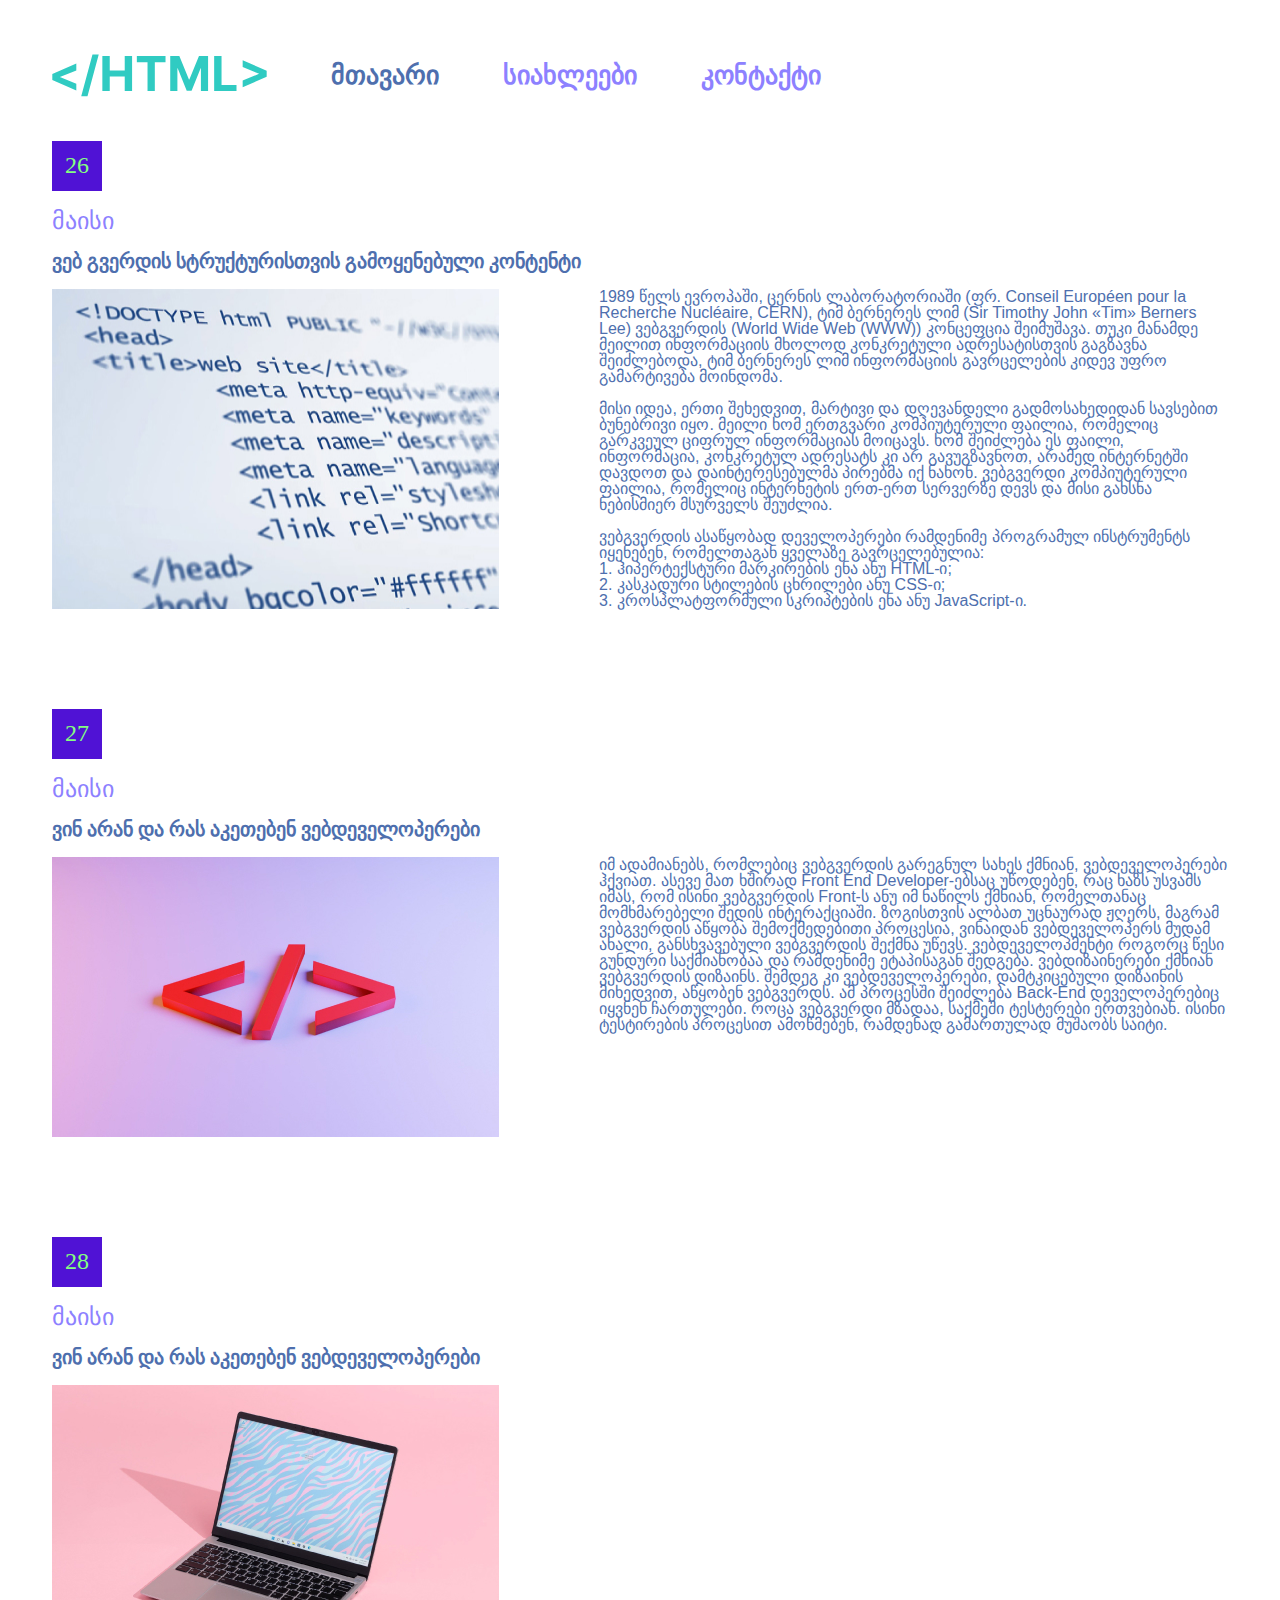
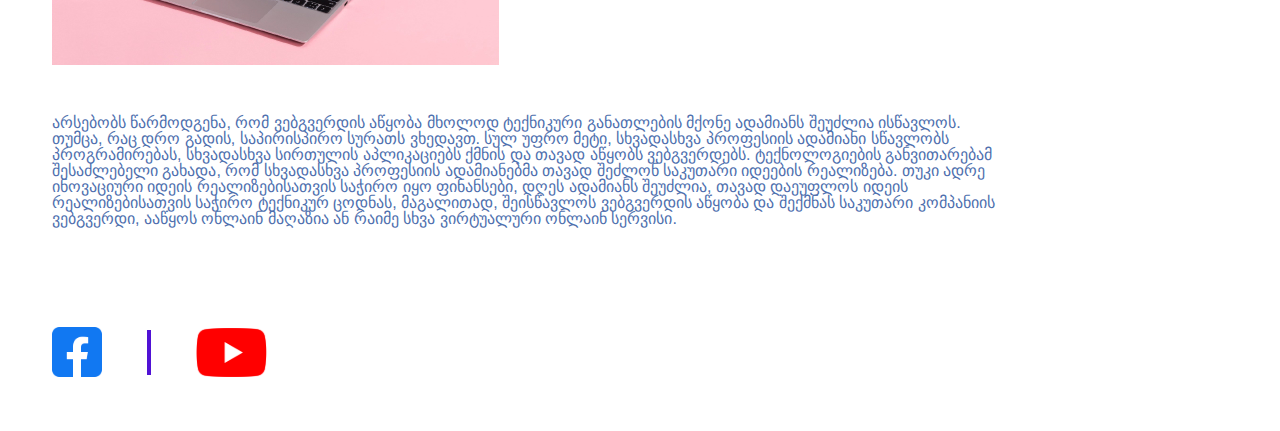
<file: index.html>
<!DOCTYPE html>
<html>
  <head>
    <title>მთავარი</title>

    <!-- ქართული font-ები -->
    <link
      rel="stylesheet"
      href="https://cdn.web-fonts.ge/fonts/bpg-square/css/bpg-square.min.css"
    />
    <link
      rel="stylesheet"
      href="https://cdn.web-fonts.ge/fonts/bpg-nostalgia/css/bpg-nostalgia.min.css"
    />

    <link rel="stylesheet" type="text/css" href="styles/reset.css" />
    <link rel="stylesheet" type="text/css" href="styles/style.css" />
  </head>
  <body>
    <header>
      <img src="images/logo.svg" />

      <nav>
        <ul>
          <li><a class="active" href="./index.html">მთავარი</a></li>
          <li><a href="./pages/news.html">სიახლეები</a></li>
          <li><a href="./pages/contact.html">კონტაქტი</a></li>
        </ul>
      </nav>
    </header>

    <section class="infoSection">
      <div class="day">26</div>
      <h2>მაისი</h2>
      <h3>ვებ გვერდის სტრუქტურისთვის გამოყენებული კონტენტი</h3>

      <div class="mainInfo">
        <img src="./images/banner1.jpg" />
        <div class="first">
          <p>
            1989 წელს ევროპაში, ცერნის ლაბორატორიაში (ფრ. Conseil Européen pour
            la Recherche Nucléaire, CERN), ტიმ ბერნერეს ლიმ (Sir Timothy John
            «Tim» Berners Lee) ვებგვერდის (World Wide Web (WWW)) კონცეფცია
            შეიმუშავა. თუკი მანამდე მეილით ინფორმაციის მხოლოდ კონკრეტული
            ადრესატისთვის გაგზავნა შეიძლებოდა, ტიმ ბერნერეს ლიმ ინფორმაციის
            გავრცელების კიდევ უფრო გამარტივება მოინდომა.
          </p>
          <br />
          <p>
            მისი იდეა, ერთი შეხედვით, მარტივი და დღევანდელი გადმოსახედიდან
            სავსებით ბუნებრივი იყო. მეილი ხომ ერთგვარი კომპიუტერული ფაილია,
            რომელიც გარკვეულ ციფრულ ინფორმაციას მოიცავს. ხომ შეიძლება ეს ფაილი,
            ინფორმაცია, კონკრეტულ ადრესატს კი არ გავუგზავნოთ, არამედ ინტერნეტში
            დავდოთ და დაინტერესებულმა პირებმა იქ ნახონ. ვებგვერდი კომპიუტერული
            ფაილია, რომელიც ინტერნეტის ერთ-ერთ სერვერზე დევს და მისი გახსნა
            ნებისმიერ მსურველს შეუძლია.
          </p>
          <br />
          <p>
            ვებგვერდის ასაწყობად დეველოპერები რამდენიმე პროგრამულ ინსტრუმენტს
            იყენებენ, რომელთაგან ყველაზე გავრცელებულია: <br />
            1. ჰიპერტექსტური მარკირების ენა ანუ HTML-ი; <br />
            2. კასკადური სტილების ცხრილები ანუ CSS-ი; <br />
            3. კროსპლატფორმული სკრიპტების ენა ანუ JavaScript-ი.
          </p>
        </div>
      </div>
    </section>

    <section class="infoSection">
      <div class="day">27</div>
      <h2>მაისი</h2>
      <h3>ვინ არან და რას აკეთებენ ვებდეველოპერები</h3>

      <div class="mainInfo">
        <img src="./images/banner2.jpg" />
        <div class="second">
          <p>
            იმ ადამიანებს, რომლებიც ვებგვერდის გარეგნულ სახეს ქმნიან,
            ვებდეველოპერები ჰქვიათ. ასევე მათ ხშირად Front End Developer-ებსაც
            უწოდებენ, რაც ხაზს უსვამს იმას, რომ ისინი ვებგვერდის Front-ს ანუ იმ
            ნაწილს ქმნიან, რომელთანაც მომხმარებელი შედის ინტერაქციაში. ზოგისთვის
            ალბათ უცნაურად ჟღერს, მაგრამ ვებგვერდის აწყობა შემოქმედებითი
            პროცესია, ვინაიდან ვებდეველოპერს მუდამ ახალი, განსხვავებული
            ვებგვერდის შექმნა უწევს. ვებდეველოპმენტი როგორც წესი გუნდური
            საქმიანობაა და რამდენიმე ეტაპისაგან შედგება. ვებდიზაინერები ქმნიან
            ვებგვერდის დიზაინს. შემდეგ კი ვებდეველოპერები, დამტკიცებული დიზაინის
            მიხედვით, აწყობენ ვებგვერდს. ამ პროცესში შეიძლება Back-End
            დეველოპერებიც იყვნენ ჩართულები. როცა ვებგვერდი მზადაა, საქმეში
            ტესტერები ერთვებიან. ისინი ტესტირების პროცესით ამოწმებენ, რამდენად
            გამართულად მუშაობს საიტი.
          </p>
        </div>
      </div>
    </section>

    <section class="infoSection">
      <div class="day">28</div>
      <h2>მაისი</h2>
      <h3>ვინ არან და რას აკეთებენ ვებდეველოპერები</h3>

      <div class="blocked">
        <img src="./images/banner3.jpg" />
        <div class="lastinfo third">
          <p>
            არსებობს წარმოდგენა, რომ ვებგვერდის აწყობა მხოლოდ ტექნიკური
            განათლების მქონე ადამიანს შეუძლია ისწავლოს. თუმცა, რაც დრო გადის,
            საპირისპირო სურათს ვხედავთ. სულ უფრო მეტი, სხვადასხვა პროფესიის
            ადამიანი სწავლობს პროგრამირებას, სხვადასხვა სირთულის აპლიკაციებს
            ქმნის და თავად აწყობს ვებგვერდებს. ტექნოლოგიების განვითარებამ
            შესაძლებელი გახადა, რომ სხვადასხვა პროფესიის ადამიანებმა თავად
            შეძლონ საკუთარი იდეების რეალიზება. თუკი ადრე ინოვაციური იდეის
            რეალიზებისათვის საჭირო იყო ფინანსები, დღეს ადამიანს შეუძლია, თავად
            დაეუფლოს იდეის რეალიზებისათვის საჭირო ტექნიკურ ცოდნას, მაგალითად,
            შეისწავლოს ვებგვერდის აწყობა და შექმნას საკუთარი კომპანიის
            ვებგვერდი, ააწყოს ონლაინ მაღაზია ან რაიმე სხვა ვირტუალური ონლაინ
            სერვისი.
          </p>
        </div>
      </div>
    </section>

    <footer>
      <img src="images/fb.svg" />
      <div class="line"></div>
      <img src="images/youtube.svg" />
    </footer>
  </body>
</html>
</file>
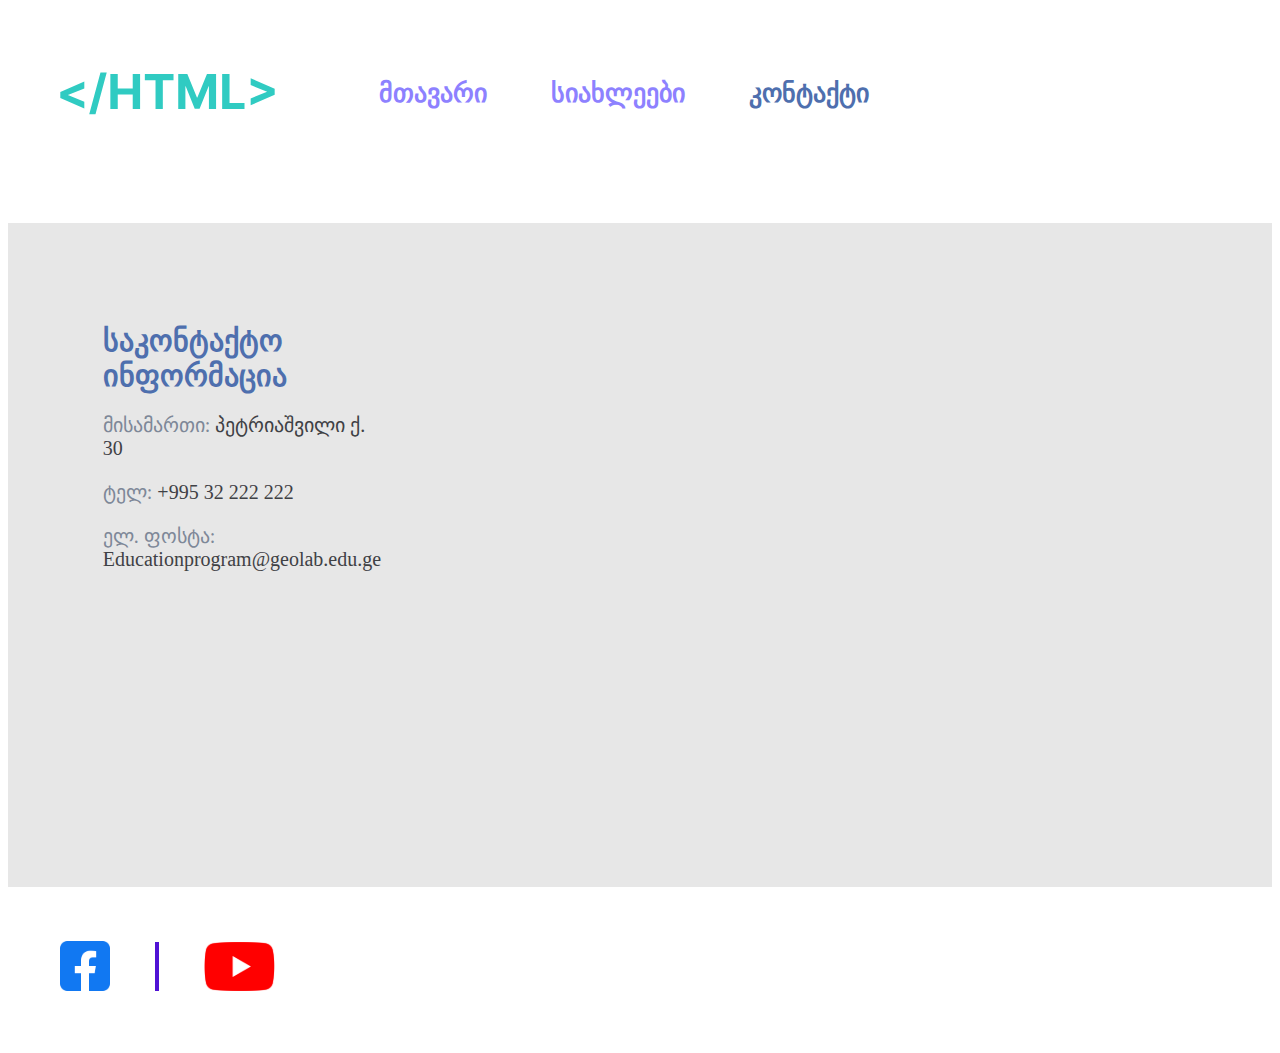
<file: pages/contact.html>
<!DOCTYPE html>
<html>
  <head>
    <title>კონტაქტი</title>
    <link rel="stylesheet" type="text/css" href="../styles/style.css" />
  </head>
  <body class="contactsBody">
    <header class="contactsHeader">
      <img class="logo" src="../images/logo.svg" />

      <nav>
        <ul>
          <li><a href="../index.html">მთავარი</a></li>
          <li><a href="./news.html">სიახლეები</a></li>
          <li><a href="./contacts.html" class="active">კონტაქტი</a></li>
        </ul>
      </nav>
    </header>

    <main class="cotactPage">
      <section class="frame">
        <div class="contacts">
          <h1>საკონტაქტო ინფორმაცია</h1>
          <p>მისამართი: <span>პეტრიაშვილი ქ. 30</span></p>
          <p>ტელ: <span>+995 32 222 222</span></p>
          <p>ელ. ფოსტა: <span>Educationprogram@geolab.edu.ge</span></p>
        </div>
        <div class="map">
          <iframe
            src="https://www.google.com/maps/embed?pb=!1m18!1m12!1m3!1d2978.118381566674!2d44.78205877555163!3d41.717964275426!2m3!1f0!2f0!3f0!3m2!1i1024!2i768!4f13.1!3m3!1m2!1s0x404472d4fa5b02d7%3A0xced15c2c7992ceb5!2sGeoLab!5e0!3m2!1sru!2sge!4v1712778487255!5m2!1sru!2sge"
            width="900"
            height="500"
            style="border: 0"
            allowfullscreen=""
            loading="lazy"
            referrerpolicy="no-referrer-when-downgrade"
          ></iframe>
        </div>
      </section>
    </main>

    <footer class="contactsHeader">
      <img src="../images/fb.svg" />
      <div class="line"></div>
      <img src="../images/youtube.svg" />
    </footer>
  </body>
</html>
</file>
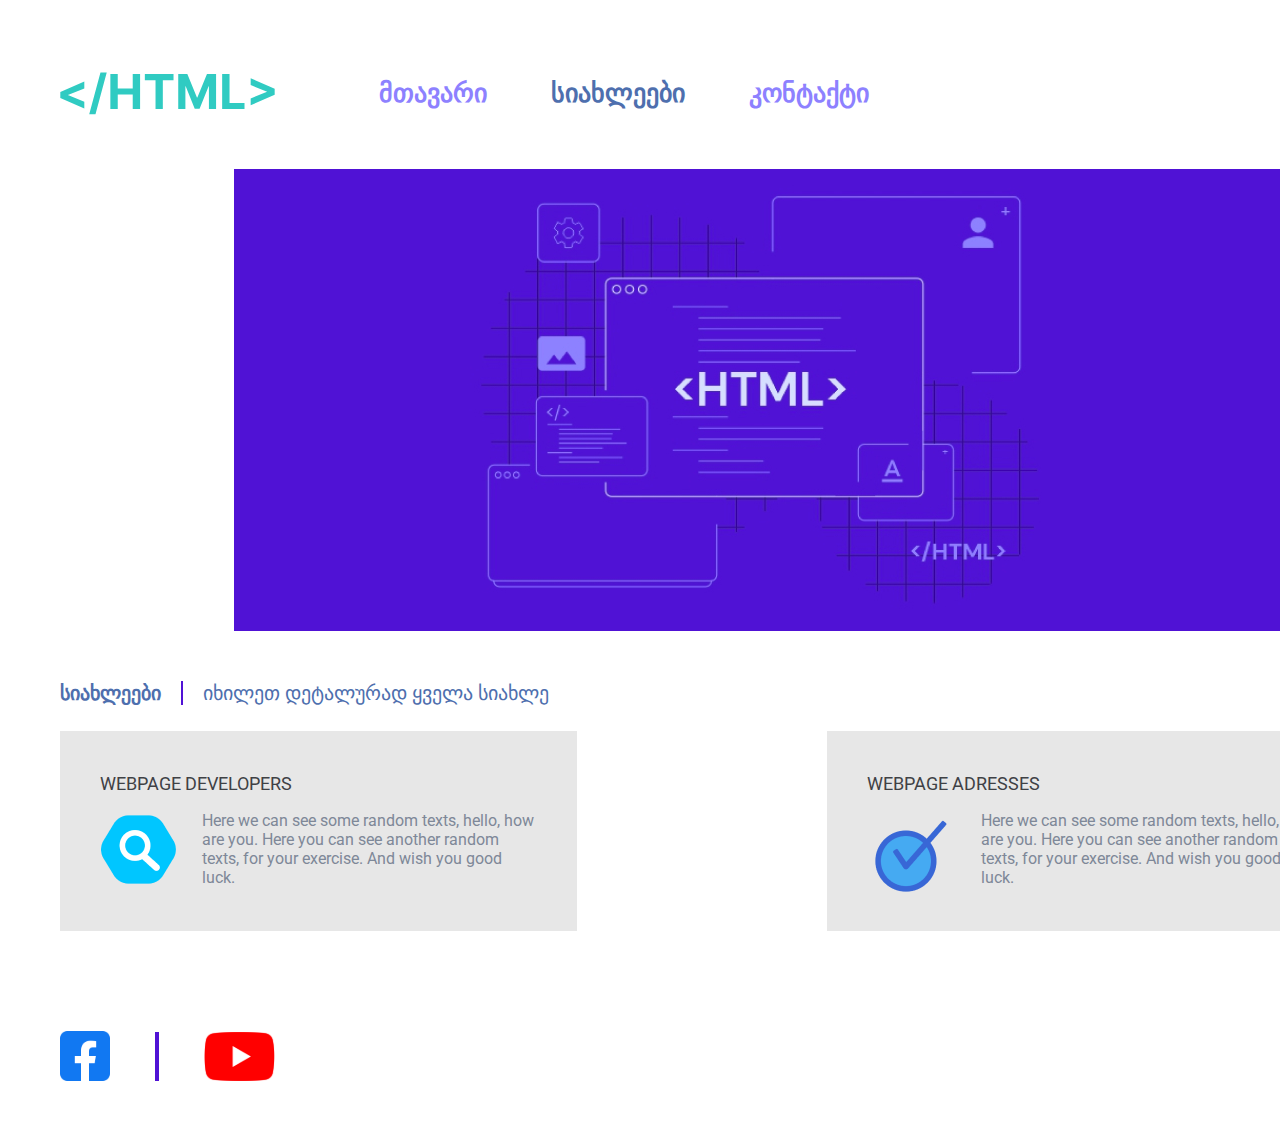
<file: pages/news.html>
<!DOCTYPE html>
<html>
  <head>
    <title>სიახლეები</title>

    <!-- ინგლისური font-ი -->
    <link rel="preconnect" href="https://fonts.googleapis.com" />
    <link rel="preconnect" href="https://fonts.gstatic.com" crossorigin />
    <link
      href="https://fonts.googleapis.com/css2?family=Roboto&display=swap"
      rel="stylesheet"
    />

    <link rel="stylesheet" type="text/css" href="../styles/style.css" />
  </head>
  <body>
    <header>
      <img class="logo" src="../images/logo.svg" />

      <nav>
        <ul>
          <li><a href="../index.html">მთავარი</a></li>
          <li><a href="../pages/news.html" class="active">სიახლეები</a></li>
          <li><a href="../pages/contact.html">კონტაქტი</a></li>
        </ul>
      </nav>
    </header>

    <section class="banner">
      <img src="../images/HTML.jpg" />
    </section>

    <section class="news">
      <p class="new">სიახლეები</p>
      <p class="details">იხილეთ დეტალურად ყველა სიახლე</p>
    </section>

    <section class="info cards">
      <div class="left">
        <div class="box">
          <p>WEBPAGE DEVELOPERS</p>
          <section>
            <div>
              <img src="../images/search.png" alt="" />
            </div>
            <span>
              Here we can see some random texts, hello, how are you. Here you
              can see another random texts, for your exercise. And wish you good
              luck.
            </span>
          </section>
        </div>
      </div>
      <div class="right">
        <div class="box">
          <p>WEBPAGE ADRESSES</p>
          <section>
            <div>
              <img src="../images/accept.png" alt="" />
            </div>
            <span>
              Here we can see some random texts, hello, how are you. Here you
              can see another random texts, for your exercise. And wish you good
              luck.
            </span>
          </section>
        </div>
      </div>
    </section>
    <footer>
      <img src="../images/fb.svg" />
      <div class="line"></div>
      <img src="../images/youtube.svg" />
    </footer>
  </body>
</html>
</file>
<file: styles/style.css>
/* font-ები */
.first {
	font-family: "BPG Square", sans-serif;
}

.second {
	font-family: "BPG Square", sans-serif;
}

.third {
	font-family: "BPG Nostalgia", sans-serif;
}

.cards {
	font-family: "Roboto", sans-serif;

}

/* მთავარი გვედის სტილები */
body {
	padding: 54px 52px;
}

header {
	margin-bottom: 44px;
}

img {
	vertical-align: middle;
}

nav {
	display: inline-block;
	vertical-align: middle;
}

ul {
	display: inline-block;
}

li {
	display: inline-block;
	margin-left: 60px;
}

a {
	font-size: 26px;
	font-weight: 700;
	color: #8D81FF;
}

.active {
	color: #4E6FAE;
}

.day {
	width: 50px;
	height: 50px;
	background-color: #5012D5;
	color: #84FF81;
	font-size: 24px;
	font-weight: 400;
	text-align: center;
	padding-top: 12px;
	margin-bottom: 18px;
}

h2 {
	font-size: 24px;
	font-weight: 400;
	color: #8D81FF;
	margin-bottom: 18px;
}

h3 {
	font-size: 20px;
	font-weight: 700;
	color: #4E6FAE;
	margin-bottom: 18px;
}

p {
	font-size: 16px;
	font-weight: 400;
	color: #4E6FAE;
}

.banner {
	vertical-align: top;
}

.info {
	display: inline-block;
	width: 778px;
	vertical-align: top;
	margin-left: 66px;
	line-height: 19px;
}

.line {
	display: inline-block;
	border: 2px solid #5012D5;
	height: 45px;
	vertical-align: middle;
	margin: 0 41px;
}

nav ul li a {
	text-decoration: none;
}

.mainInfo {
	display: flex;
}

.mainInfo p {
	margin-left: 100px;
}

.lastinfo {
	padding-top: 50px;
	width: 944px;
}

.infoSection {
	padding-bottom: 100px;
}

/* სიახლეების გვერდის სტილები */
.banner {
	display: block;
	margin-left: auto;
	margin-right: auto;
	width: 70%;
	margin-bottom: 50px;
}

.news {
	display: flex;
	vertical-align: middle;

}

.news p {
	padding: 0px;
	padding-right: 20px;
	margin: 0px;
	font-size: 20px;
	color: #4E6FAE;
}

.new {
	font-weight: 700;
	border-right: 2px solid #5012D5;
}

.details {
	padding-left: 20px !important;
}

.info {
	display: flex;
	margin-top: 26px;
	margin-bottom: 100px;
	margin-left: 0px;

}

.info .left {
	margin-right: 250px;
}

.info div {
	background-color: #E7E7E7;
}

.info .box {
	padding: 25px 40px;
}

.info div p {
	color: #3F4145;
	font-size: 18px;
}

.info div section {
	display: flex;
}

.info div section span {
	color: #7E8898;
	width: 335px;
	height: 95px;
}

.info div section img {
	margin-right: 25px;
}

/* კონტაქტის გვერდის სტილები */
.cotactPage {
	background-color: #E7E7E7;

}

.contacts {
	margin-right: 100px;
}

.contacts h1 {
	color: #4E6FAE;
	font-size: 30px;
	font-weight: 700;
}

.frame {
	width: 85%;
	margin: auto;
	display: flex;
	padding-top: 80px;
	padding-bottom: 80px;
}

.contacts p {
	color: #7E8898;
	font-size: 20px;
}

.contacts p span {
	color: #3F4145;
}

.contactsBody {
	padding: 0;
}

.contactsHeader {
	padding: 54px 52px;
}
</file>
